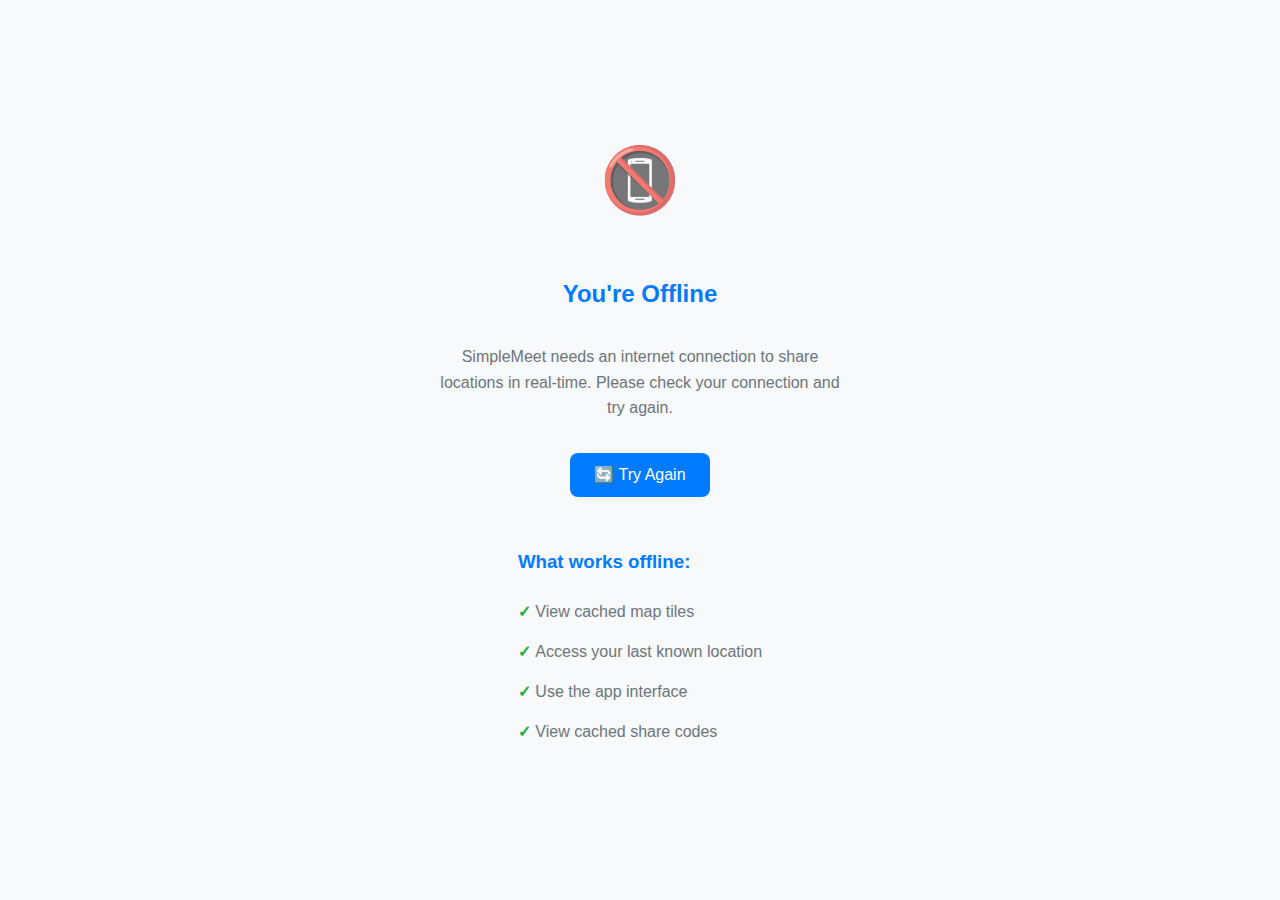
<file: templates/offline.html>
<!DOCTYPE html>
<html lang="en">
<head>
    <meta charset="UTF-8">
    <meta name="viewport" content="width=device-width, initial-scale=1.0, user-scalable=no, viewport-fit=cover">
    <title>SimpleMeet - Offline</title>
    <meta name="theme-color" content="#007bff">
    <link rel="stylesheet" href="/static/css/style.css">
    <style>
        .offline-container {
            display: flex;
            flex-direction: column;
            align-items: center;
            justify-content: center;
            min-height: 100vh;
            text-align: center;
            padding: 2rem;
        }
        
        .offline-icon {
            font-size: 4rem;
            margin-bottom: 1rem;
            opacity: 0.7;
        }
        
        .offline-title {
            font-size: 1.5rem;
            margin-bottom: 1rem;
            color: var(--primary-color);
        }
        
        .offline-message {
            color: var(--secondary-color);
            margin-bottom: 2rem;
            max-width: 400px;
            line-height: 1.6;
        }
        
        .retry-btn {
            background-color: var(--primary-color);
            color: white;
            border: none;
            padding: 12px 24px;
            border-radius: 8px;
            font-size: 16px;
            cursor: pointer;
            transition: all 0.2s;
        }
        
        .retry-btn:hover {
            background-color: var(--primary-dark);
            transform: translateY(-1px);
        }
        
        .offline-features {
            margin-top: 2rem;
            text-align: left;
            max-width: 300px;
        }
        
        .offline-features h3 {
            color: var(--primary-color);
            margin-bottom: 1rem;
        }
        
        .offline-features ul {
            list-style: none;
            padding: 0;
        }
        
        .offline-features li {
            padding: 0.5rem 0;
            color: var(--secondary-color);
        }
        
        .offline-features li::before {
            content: "✓ ";
            color: var(--success-color);
            font-weight: bold;
        }
    </style>
</head>
<body>
    <div class="offline-container">
        <div class="offline-icon">📵</div>
        <h1 class="offline-title">You're Offline</h1>
        <p class="offline-message">
            SimpleMeet needs an internet connection to share locations in real-time. 
            Please check your connection and try again.
        </p>
        
        <button class="retry-btn" onclick="window.location.reload()">
            🔄 Try Again
        </button>
        
        <div class="offline-features">
            <h3>What works offline:</h3>
            <ul>
                <li>View cached map tiles</li>
                <li>Access your last known location</li>
                <li>Use the app interface</li>
                <li>View cached share codes</li>
            </ul>
        </div>
    </div>
    
    <script>
        // Auto-reload when connection is restored
        window.addEventListener('online', () => {
            setTimeout(() => {
                window.location.href = '/';
            }, 1000);
        });
        
        // Show connection status
        function updateConnectionStatus() {
            if (navigator.onLine) {
                window.location.href = '/';
            }
        }
        
        // Check connection every 5 seconds
        setInterval(updateConnectionStatus, 5000);
    </script>
</body>
</html>
</file>
<file: static/css/style.css>
/* Mobile-first responsive design for PWA */
:root {
    --primary-color: #007bff;
    --primary-dark: #0056b3;
    --secondary-color: #6c757d;
    --success-color: #28a745;
    --danger-color: #dc3545;
    --warning-color: #ffc107;
    --light-bg: #f8f9fa;
    --dark-text: #343a40;
    --border-color: #dee2e6;
    --shadow: 0 2px 4px rgba(0,0,0,0.1);
    --border-radius: 8px;
}

* {
    box-sizing: border-box;
}

body {
    font-family: -apple-system, BlinkMacSystemFont, 'Segoe UI', Roboto, sans-serif;
    margin: 0;
    padding: 0;
    background-color: var(--light-bg);
    color: var(--dark-text);
    line-height: 1.5;
    min-height: 100vh;
    display: flex;
    flex-direction: column;
}

/* Header */
h1 {
    text-align: center;
    margin: 1rem 0;
    color: var(--primary-color);
    font-weight: 600;
    font-size: 1.5rem;
}

/* Status indicator */
#status {
    text-align: center;
    padding: 0.5rem 1rem;
    margin: 0 1rem;
    background: var(--warning-color);
    border-radius: var(--border-radius);
    font-weight: 500;
    box-shadow: var(--shadow);
    transition: all 0.3s ease;
}

#status.status-success {
    background: var(--success-color);
    color: white;
}

#status.status-error {
    background: var(--danger-color);
    color: white;
}

#status.status-loading {
    background: var(--secondary-color);
    color: white;
}

#status.status-info {
    background: var(--warning-color);
    color: var(--dark-text);
}

/* Control sections */
#initial-options, #sharing-info {
    padding: 1rem;
    margin: 0.5rem 1rem;
    background: white;
    border-radius: var(--border-radius);
    box-shadow: var(--shadow);
}

#initial-options {
    display: flex;
    flex-direction: column;
    gap: 1rem;
}

#create-section {
    text-align: center;
}

#join-section {
    display: flex;
    flex-direction: column;
    gap: 0.5rem;
    text-align: center;
}

#join-section span {
    font-weight: 500;
    color: var(--secondary-color);
}

/* Form elements with better touch targets */
input[type="text"] {
    width: 100%;
    padding: 12px 16px;
    border: 2px solid var(--border-color);
    border-radius: var(--border-radius);
    font-size: 16px; /* Prevents zoom on iOS */
    background: white;
    transition: border-color 0.2s;
}

input[type="text"]:focus {
    outline: none;
    border-color: var(--primary-color);
    box-shadow: 0 0 0 3px rgba(0, 123, 255, 0.1);
}

button {
    min-height: 44px; /* iOS/Android recommended touch target */
    padding: 12px 24px;
    border: none;
    border-radius: var(--border-radius);
    background-color: var(--primary-color);
    color: white;
    font-size: 16px;
    font-weight: 500;
    cursor: pointer;
    transition: all 0.2s;
    touch-action: manipulation; /* Improves touch responsiveness */
    user-select: none;
}

button:hover, button:focus {
    background-color: var(--primary-dark);
    transform: translateY(-1px);
    box-shadow: var(--shadow);
}

button:active {
    transform: translateY(0);
}

button:disabled {
    opacity: 0.6;
    cursor: not-allowed;
    transform: none;
}

/* Sharing info */
#sharing-info {
    display: flex;
    flex-direction: column;
    gap: 1rem;
    text-align: center;
}

#sharing-info > div:first-child {
    display: flex;
    flex-direction: column;
    gap: 0.5rem;
}

#share-code-display {
    font-family: 'Courier New', monospace;
    font-size: 1.2rem;
    color: var(--primary-color);
    font-weight: bold;
}

.button-group {
    display: flex;
    gap: 0.5rem;
    justify-content: center;
}

#copy-share-btn {
    background-color: var(--success-color);
    flex: 1;
}

#copy-share-btn:hover {
    background-color: #218838;
}

#leave-share-btn {
    background-color: var(--danger-color);
    flex: 1;
}

#leave-share-btn:hover {
    background-color: #c82333;
}

/* Map container */
#map {
    flex: 1;
    width: 100%;
    min-height: 300px;
    margin: 0;
    border: none;
    position: relative;
}

/* User list - mobile optimized */
#user-list-container {
    position: fixed;
    top: auto;
    bottom: 20px;
    right: 20px;
    left: 20px;
    width: auto;
    max-height: 40vh;
    overflow-y: auto;
    background-color: rgba(255, 255, 255, 0.95);
    backdrop-filter: blur(10px);
    border: none;
    border-radius: var(--border-radius);
    padding: 1rem;
    box-shadow: 0 4px 20px rgba(0,0,0,0.15);
    z-index: 1001;
    display: none;
    transform: translateY(100%);
    transition: transform 0.3s ease;
}

#user-list-container.show {
    transform: translateY(0);
}

#user-list-container h2 {
    margin: 0 0 0.75rem 0;
    font-size: 1rem;
    font-weight: 600;
    border-bottom: 2px solid var(--border-color);
    padding-bottom: 0.5rem;
    color: var(--primary-color);
}

#user-list {
    list-style: none;
    padding: 0;
    margin: 0;
}

#user-list li {
    display: flex;
    align-items: center;
    padding: 0.5rem 0;
    border-bottom: 1px solid var(--border-color);
    font-size: 0.9rem;
}

#user-list li:last-child {
    border-bottom: none;
}

.user-color-icon {
    width: 16px;
    height: 16px;
    border-radius: 50%;
    margin-right: 12px;
    border: 2px solid white;
    box-shadow: 0 1px 3px rgba(0,0,0,0.2);
    flex-shrink: 0;
}

.username {
    overflow: hidden;
    text-overflow: ellipsis;
    white-space: nowrap;
    font-weight: 500;
}

/* Leaflet marker improvements for mobile */
.leaflet-marker-icon.rotated {
    transition: transform 0.2s ease;
}

.custom-div-icon {
    filter: drop-shadow(0 2px 4px rgba(0,0,0,0.3));
}

/* Install prompt */
#install-prompt {
    position: fixed;
    bottom: 20px;
    left: 20px;
    right: 20px;
    background: var(--primary-color);
    color: white;
    padding: 1rem;
    border-radius: var(--border-radius);
    box-shadow: 0 4px 20px rgba(0,0,0,0.2);
    z-index: 1002;
    transform: translateY(100%);
    transition: transform 0.3s ease;
}

#install-prompt.show {
    transform: translateY(0);
}

#install-prompt p {
    margin: 0 0 1rem 0;
    font-weight: 500;
}

#install-prompt .button-group {
    gap: 0.5rem;
}

#install-prompt button {
    background: rgba(255, 255, 255, 0.2);
    border: 1px solid rgba(255, 255, 255, 0.3);
}

#install-prompt button:hover {
    background: rgba(255, 255, 255, 0.3);
}

/* Loading spinner */
.spinner {
    display: inline-block;
    width: 20px;
    height: 20px;
    border: 3px solid #f3f3f3;
    border-top: 3px solid var(--primary-color);
    border-radius: 50%;
    animation: spin 1s linear infinite;
}

@keyframes spin {
    0% { transform: rotate(0deg); }
    100% { transform: rotate(360deg); }
}

/* Tablet and up */
@media (min-width: 768px) {
    h1 {
        font-size: 2rem;
        margin: 2rem 0;
    }
    
    #initial-options {
        flex-direction: row;
        align-items: center;
        justify-content: center;
        max-width: 600px;
        margin: 1rem auto;
    }
    
    #join-section {
        flex-direction: row;
        align-items: center;
        gap: 1rem;
    }
    
    #join-section span {
        margin: 0 1rem;
    }
    
    #sharing-info > div:first-child {
        flex-direction: row;
        align-items: center;
        justify-content: center;
        gap: 1rem;
    }
    
    #user-list-container {
        position: absolute;
        top: 20px;
        right: 20px;
        left: auto;
        bottom: auto;
        width: 250px;
        max-height: 60vh;
        transform: none;
        transition: none;
    }
    
    #user-list-container.show {
        transform: none;
    }
    
    #map {
        height: 500px;
        margin: 1rem;
        border-radius: var(--border-radius);
        box-shadow: var(--shadow);
    }
    
    #install-prompt {
        max-width: 400px;
        left: auto;
        right: 20px;
    }
}

/* Desktop */
@media (min-width: 1024px) {
    body {
        align-items: center;
    }
    
    #map {
        width: 80%;
        max-width: 800px;
    }
    
    #initial-options, #sharing-info {
        max-width: 600px;
    }
}
</file>
